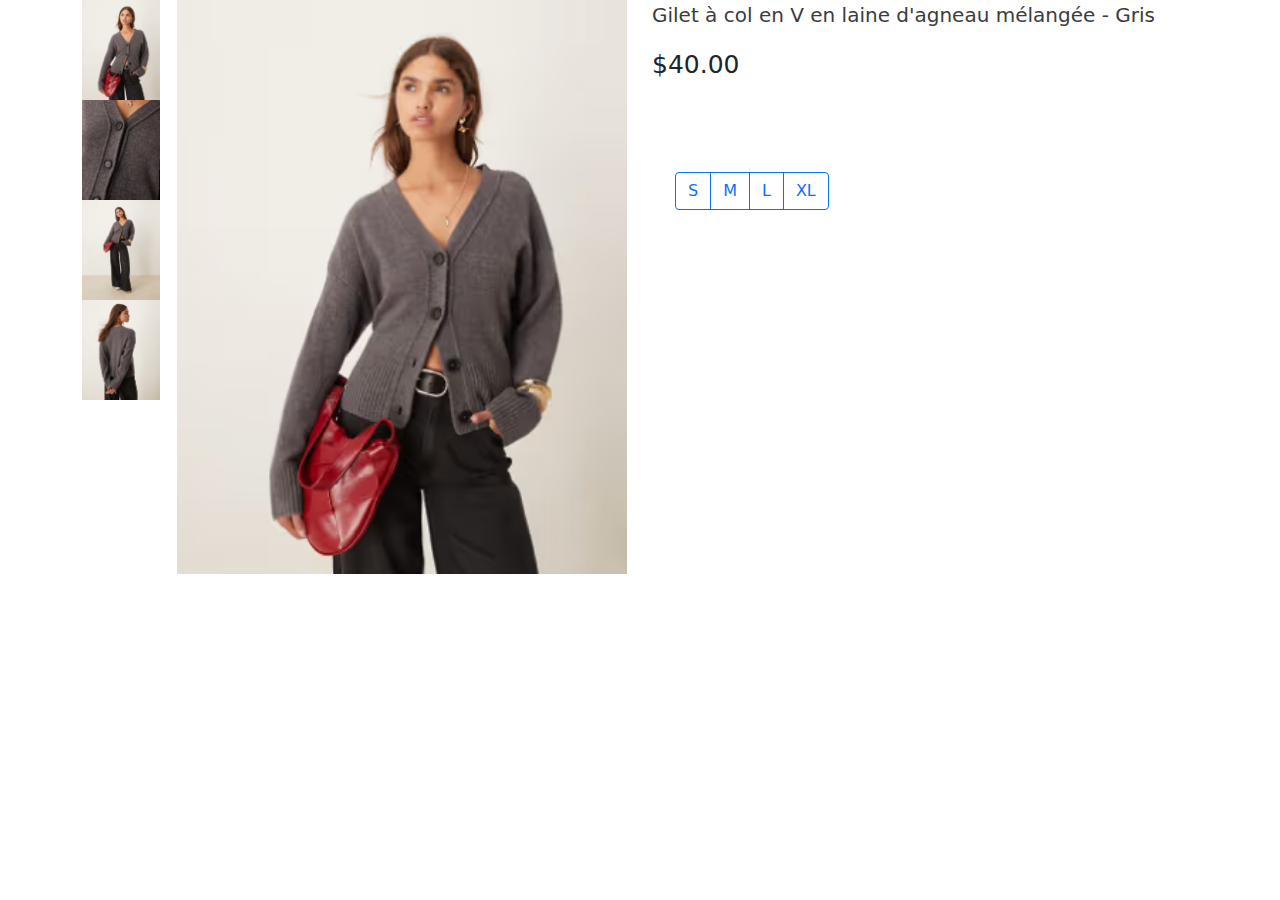
<file: product.html>
<!DOCTYPE html>
<html lang="en">

<head>
    <meta charset="UTF-8">
    <meta name="viewport" content="width=device-width, initial-scale=1.0">
    <link rel="stylesheet" href="style.css">
    <title>Document</title>
</head>

<body>

    <div class="container">
        <div class="row">
            <div class="col-6">
                <div class="row">
                    <div class="col-2">
                        <div class="col-12"><img src="images/pullGris.jpg" alt="image de pull gris" style="width: 4.9rem;"></div>
                        <div class=" col-12"><img src="images/pullGris_zoomBtn.jpg" alt="image de pull gris" style="width: 4.9rem;"></div>
                        <div class=" col-12"><img src="images/pullGris_zoomOut.jpg" alt="image de pull gris" style="width: 4.9rem;"></div>
                        <div class=" col-12"><img src="images/pullGris_back.jpg" alt="image de pull gris" style="width: 4.9rem;"></div>
                
                    </div>

                    <div class="col-10"><img src="images/pullGris.jpg" alt="image de pull gris" style="width: 450px;"></div>

                </div>
                
                    
                
            </div>




            <div class="col-6" >
                <div class="row">
                    <div class="col-12">
                        <p style="color: #3c3c3c; font-size: 20px; ">Gilet à col en V en laine d'agneau mélangée - Gris</p>
                    </div>

                    <div class="col-12">
                        <p style="font-size: 25px;">$40.00</p>
                    </div>

                    <div class="col-12"></div>

                    <div class="col-12">
                        <div class="row">
                            <div class="col-6">

                                <div class="container mt-5">
                                    
                                    <div class="btn-group mt-4" role="group" aria-label="Choisir la taille">
                            
                                        <!-- Taille S -->
                                        <input type="radio" class="btn-check" name="tshirt-size" id="sizeS" autocomplete="off">
                                        <label class="btn btn-outline-primary btn-size" for="sizeS">S</label>
                            
                                        <!-- Taille M -->
                                        <input type="radio" class="btn-check" name="tshirt-size" id="sizeM" autocomplete="off">
                                        <label class="btn btn-outline-primary btn-size" for="sizeM">M</label>
                            
                                        <!-- Taille L -->
                                        <input type="radio" class="btn-check" name="tshirt-size" id="sizeL" autocomplete="off">
                                        <label class="btn btn-outline-primary btn-size" for="sizeL">L</label>
                            
                                        <!-- Taille XL -->
                                        <input type="radio" class="btn-check" name="tshirt-size" id="sizeXL" autocomplete="off">
                                        <label class="btn btn-outline-primary btn-size" for="sizeXL">XL</label>
                                    </div>
                                </div>
                                
                            </div>
                            <div class="col-6"></div>
                        </div>
                    </div>


                </div>
            </div>

            
        </div>
    </div>

</body>

</html>
</file>
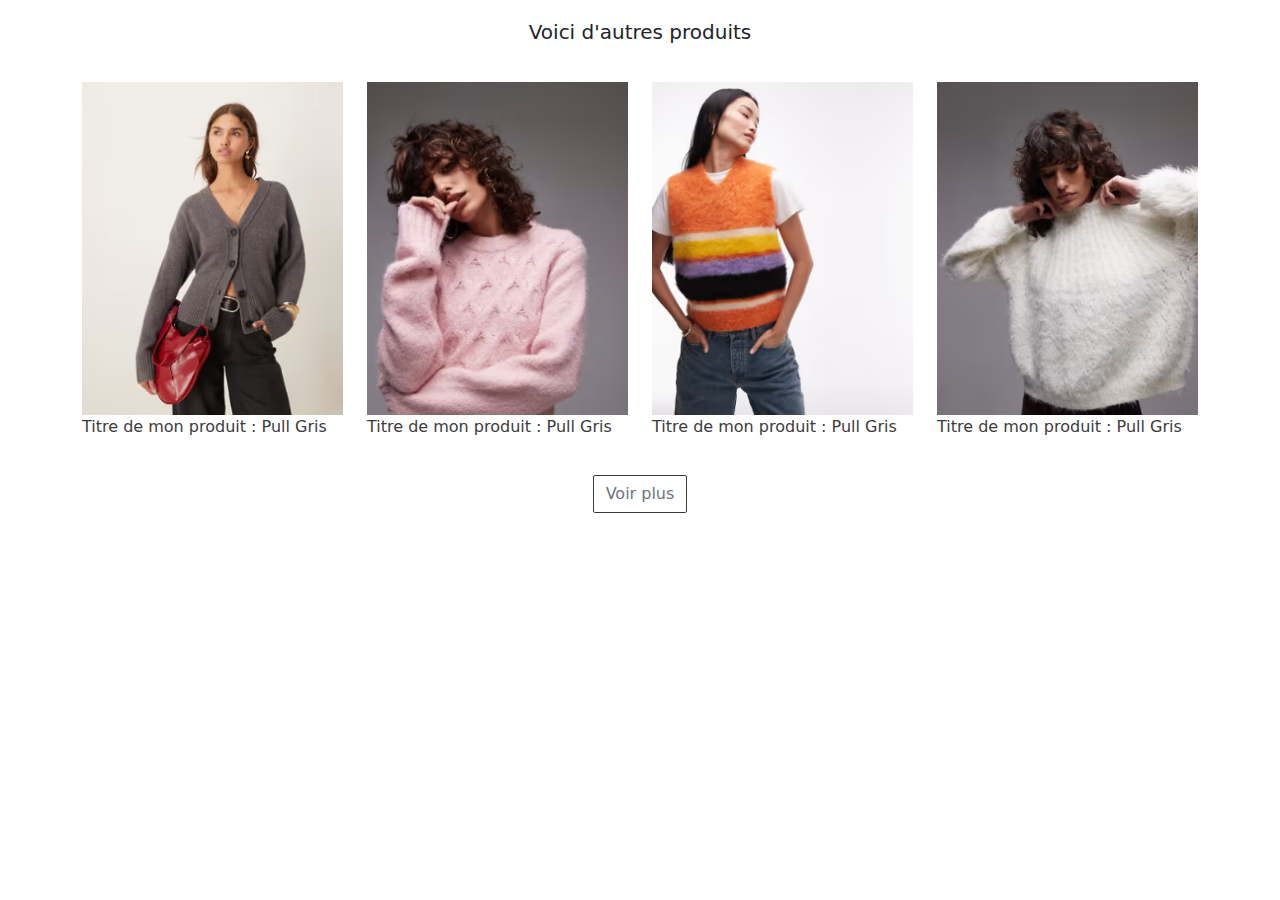
<file: products.html>
<!DOCTYPE html>
<html lang="en">
<head>
    <meta charset="UTF-8">
    <meta name="viewport" content="width=device-width, initial-scale=1.0">
    <link rel="stylesheet" href="style.css">
    <title>Document</title>
</head>
<body>
    <div class="container">
        <div class="row">
            <div class="col-12" style="text-align: center; margin-top: 20px;"><h5>Voici d'autres produits</h5></div>
            <div class="col-12" style="height: 30px;"></div>

            <div class="col-3">
                <div class="row d-flex justify-content-center">
                    <div class="col-12"><img src="images/pullGris.jpg" alt="image de pull gris" style="width: 100%;"></div>
                    <div class="col-12"><p style="color: #3c3c3c; ">Titre de mon produit : Pull Gris</p></div>
                </div>
            </div>
            <div class="col-3">
                <div class="row d-flex justify-content-center">
                    <div class="col-12"><img src="images/pull_pink.jpg" alt="image de pull gris" style="width: 100%;"></div>
                    <div class="col-12"><p style="color: #3c3c3c; ">Titre de mon produit : Pull Gris</p></div>
                </div>
            </div>
            <div class="col-3">
                <div class="row d-flex justify-content-center">
                    <div class="col-12"><img src="images/pull_multicolor_sans_manche.jpg" alt="image de pull gris" style="width: 100%;"></div>
                    <div class="col-12"><p style="color: #3c3c3c; ">Titre de mon produit : Pull Gris</p></div>
                </div>
            </div>
            <div class="col-3">
                <div class="row d-flex justify-content-center">
                    <div class="col-12"><img src="images/pull_ivoire.jpg" alt="image de pull gris" style="width: 100%;"></div>
                    <div class="col-12"><p style="color: #3c3c3c; ">Titre de mon produit : Pull Gris</p></div>
                </div>
            </div>

            <div class="col-12">
                <div class="d-flex justify-content-center ">
                    <button class="btn btn-outline-secondary" style="border:1px solid #3c3c3c; border-radius: 2px;  margin-top: 20px;">Voir plus</button>
                </div>
            </div>
        </div>
    </div>
    
</body>
</html>
</file>
